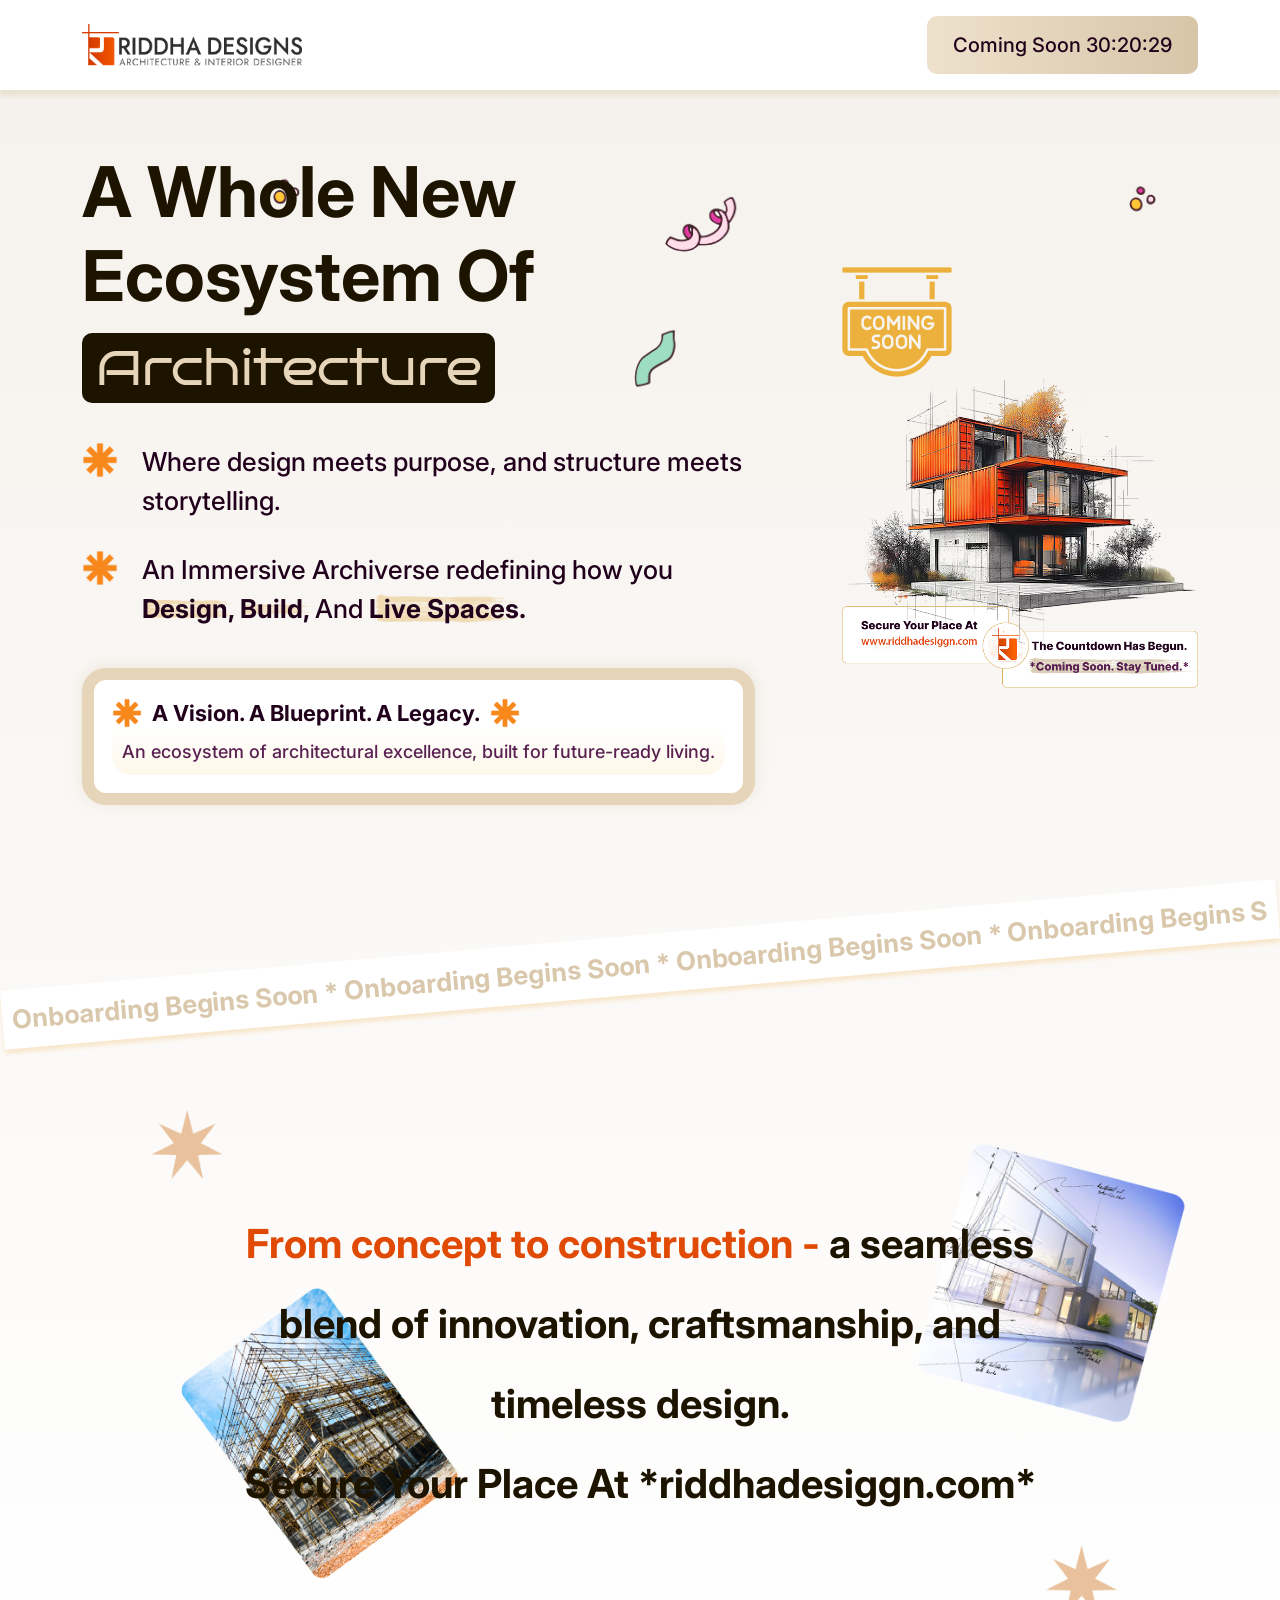
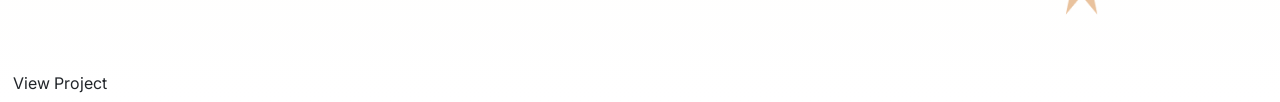
<file: index.html>
<!DOCTYPE html>
<html lang="en">

<head>
  <meta charset="UTF-8">
  <meta name="viewport" content="width=device-width, initial-scale=1.0">
  <title>riddha desiggn - modern architecture coming soon</title>
  <meta name="description"
    content="Discover Riddha Desiggn, a cutting-edge architecture ecosystem where design meets purpose. Explore our immersive archiverse, redefining how you design, build, and live spaces.">
  <meta name="keywords"
    content="Riddha Desiggn, architecture ecosystem, immersive archiverse, modern architecture, design innovation, building design, living spaces, architectural excellence">
  <link rel="icon" href="assets/images/fav.png" type="image/png">
  <link rel="stylesheet" href="assets/css/bootstrap.min.css">
  <link rel="stylesheet" href="assets/css/owl.carousel.min.css">
  <link rel="stylesheet" href="assets/css/owl.theme.default.min.css">
  <link rel="stylesheet" href="assets/css/style.css">
  <link
    href="https://fonts.googleapis.com/css2?family=Bruno+Ace&family=Inter:ital,opsz,wght@0,14..32,100..900;1,14..32,100..900&display=swap"
    rel="stylesheet">
</head>

<body>
  <header class="header">
    <nav class="navbar navbar-light bg-white">
      <div class="container">
        <span class="navbar-brand mb-0 d-block">
          <img src="assets/images/logo.png" alt="#" class="img-fluid">
        </span>
        <div class="countdown-number">
          Coming Soon <span id="CountDown">30:20:30</span>
        </div>
      </div>
    </nav>
  </header>

  <section class="first-section">
    <div class="container">
      <div class="row align-items-center justify-content-between">
        <div class="col-md-8">
          <h1 class="heading">A Whole New <br> Ecosystem Of <span>Architecture</span></h1>
          <ul class="main-listing">
            <li>Where design meets purpose, and structure meets storytelling.</li>
            <li>An Immersive Archiverse redefining how you <span class="listing-span-1"> Design, </span><span
                class="listing-span-2"> Build, </span> And <span class="listing-span-3">Live Spaces.</span></li>
          </ul>
          <div class="main-hero-card">
            <h2>A Vision. A Blueprint. A Legacy. </h2>
            <p>An ecosystem of architectural excellence, built for future-ready living.</p>
          </div>
        </div>
        <div class="col-md-4">
          <div class="hero-right">
            <span class="coming-soon-badge">
              <img src="assets/images/coming-soon-badge.png" alt="#" class="img-fluid">
            </span>
            <img src="assets/images/image 1.png" alt="#" class="img-fluid">
          </div>
        </div>
      </div>
    </div>
  </section>

  <section>
    <div class="unlimited-slide-text">
      <div class="slide-text-animation">
        <div class="animated-text-sapn1">
          <span> Onboarding Begins Soon * </span> <span> Onboarding Begins Soon * </span> <span> Onboarding Begins Soon
            *
          </span> <span> Onboarding Begins Soon * </span> <span> Onboarding Begins Soon * </span> <span> Onboarding
            Begins
            Soon * </span> <span> Onboarding Begins Soon * </span>
        </div>
        <div class="animated-text-sapn2">
          <span> Onboarding Begins Soon * </span> <span> Onboarding Begins Soon * </span> <span> Onboarding Begins Soon
            *
          </span> <span> Onboarding Begins Soon * </span> <span> Onboarding Begins Soon * </span> <span> Onboarding
            Begins
            Soon * </span> <span> Onboarding Begins Soon * </span>
        </div>
      </div>
    </div>
  </section>

  <section>
    <div class="bottom-section">
      <div class="container">
        <h2 class="secondary-heading text-center"><span>From concept to construction - </span> a seamless blend of innovation, craftsmanship, and timeless design. <br> Secure Your Place At
*riddhadesiggn.com*
        </h2>
      </div>
    </div>
  </section>

  <a href="/project-folder/project01.html" class="btn">View Project</a>


  <!-- jquery link -->
  <script src="https://code.jquery.com/jquery-3.5.1.min.js"></script>
  <script src="assets/js/bootstrap.bundle.min.js"></script>
  <script src="assets/js/owl.carousel.js"></script>
  <script src="assets/js/script.js"></script>
  <script>
    function parseTimeString(timeStr) {
      const parts = timeStr.split(":").map(Number);
      return parts[0] * 3600 + parts[1] * 60 + parts[2];
    }
    function formatTime(seconds) {
      const h = String(Math.floor(seconds / 3600)).padStart(2, '0');
      const m = String(Math.floor((seconds % 3600) / 60)).padStart(2, '0');
      const s = String(seconds % 60).padStart(2, '0');
      return `${h}:${m}:${s}`;
    }
    const countdownElement = document.getElementById("CountDown");
    let totalSeconds = parseTimeString(countdownElement.textContent);
    const timer = setInterval(() => {
      if (totalSeconds <= 0) {
        clearInterval(timer);
        countdownElement.textContent = "00:00:00";
        return;
      }
      totalSeconds--;
      countdownElement.textContent = formatTime(totalSeconds);
    }, 1000);
  </script>

</body>


</html>
</file>
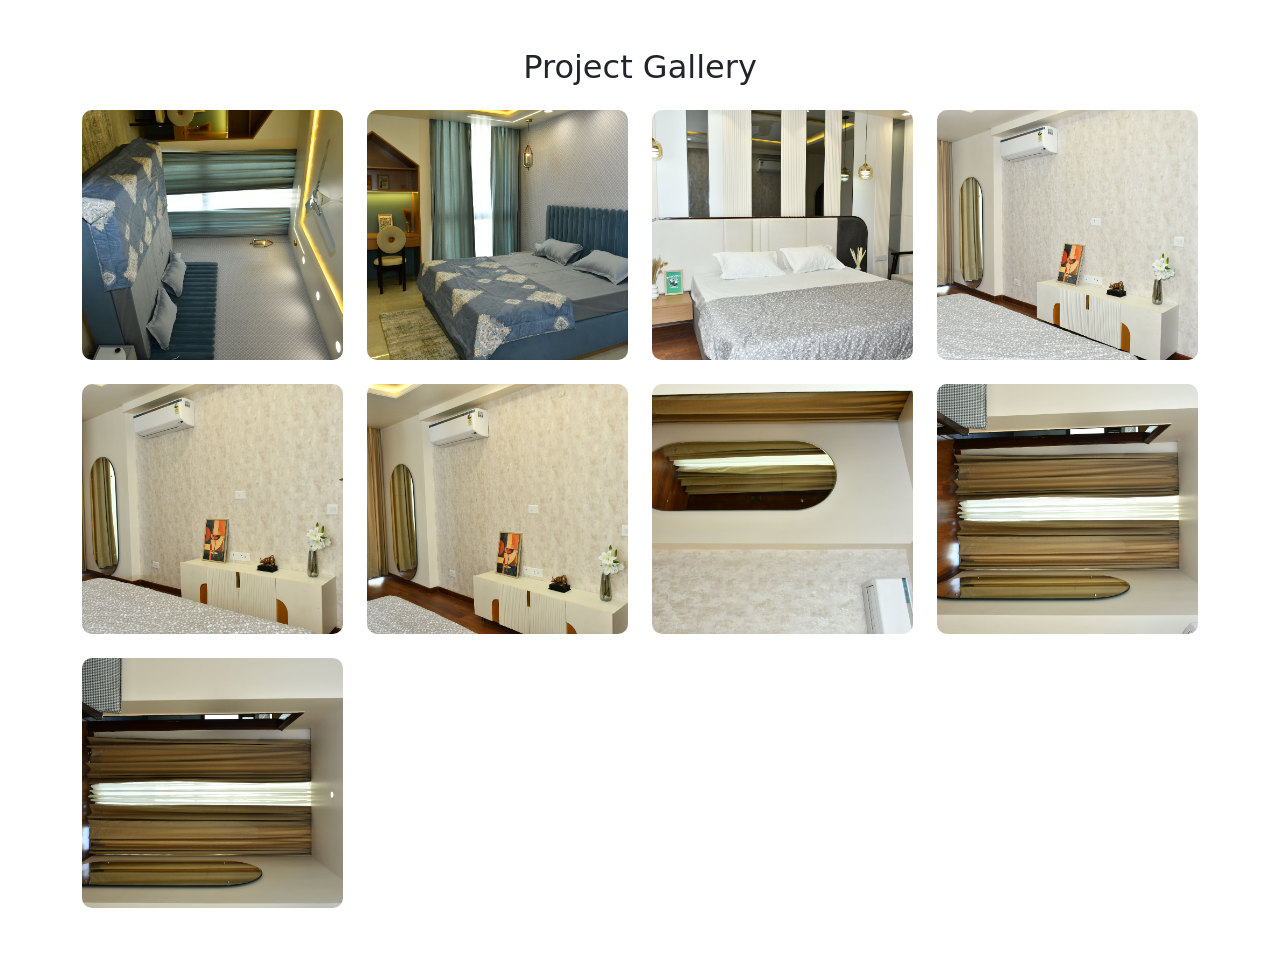
<file: project-folder/project01.html>
<!DOCTYPE html>
<html lang="en">
<head>
<meta charset="UTF-8">
<meta name="viewport" content="width=device-width, initial-scale=1">
<title>Project Gallery</title>

<link href="https://cdn.jsdelivr.net/npm/bootstrap@5.3.2/dist/css/bootstrap.min.css" rel="stylesheet">
<link href="https://cdn.jsdelivr.net/npm/swiper@11/swiper-bundle.min.css" rel="stylesheet">

<style>
.gallery img {
  width: 100%;
  height: 250px;
  object-fit: cover;
  cursor: pointer;
  border-radius: 10px;
  transition: 0.3s;
}
.gallery img:hover {
  transform: scale(1.05);
}

.swiper {
  width: 100%;
  height: 80vh;
}

.swiper-slide {
  display: flex;
  justify-content: center;
  align-items: center;
}

.swiper-slide img {
  width: 100%;
  height: 100%;
  object-fit: contain;
}
</style>
</head>
<body>

<div class="container py-5">
  <h2 class="text-center mb-4">Project Gallery</h2>
  <div class="row gallery" id="gallery"></div>
</div>

<!-- Modal -->
<div class="modal fade" id="imageModal" tabindex="-1">
  <div class="modal-dialog modal-xl modal-dialog-centered">
    <div class="modal-content bg-dark position-relative">

      <!-- CLOSE BUTTON -->
      <button type="button" class="btn-close btn-close-white position-absolute top-0 end-0 m-3"
        data-bs-dismiss="modal"></button>

      <div class="modal-body p-0">

        <div class="swiper mySwiper">
          <div class="swiper-wrapper" id="swiperWrapper"></div>

          <div class="swiper-button-next text-white"></div>
          <div class="swiper-button-prev text-white"></div>
          <div class="swiper-pagination"></div>
        </div>

      </div>
    </div>
  </div>
</div>

<script src="https://cdn.jsdelivr.net/npm/bootstrap@5.3.2/dist/js/bootstrap.bundle.min.js"></script>
<script src="https://cdn.jsdelivr.net/npm/swiper@11/swiper-bundle.min.js"></script>

<script>
let swiper;

fetch('images.json')
.then(res => res.json())
.then(data => {

  let gallery = document.getElementById('gallery');
  let swiperWrapper = document.getElementById('swiperWrapper');

  data.forEach((img, index) => {

    gallery.innerHTML += `
      <div class="col-lg-3 col-md-4 col-6 mb-4">
        <img src="${img}" onclick="openModal(${index})">
      </div>
    `;

    swiperWrapper.innerHTML += `
      <div class="swiper-slide">
        <div class="swiper-zoom-container">
          <img src="${img}">
        </div>
      </div>
    `;
  });

  swiper = new Swiper(".mySwiper", {
    loop: true,
    navigation: {
      nextEl: ".swiper-button-next",
      prevEl: ".swiper-button-prev",
    },
    pagination: {
      el: ".swiper-pagination",
      clickable: true,
    },
    zoom: {
      maxRatio: 3,
      minRatio: 1
    }
  });

});

function openModal(index) {
  let modal = new bootstrap.Modal(document.getElementById('imageModal'));
  modal.show();

  setTimeout(() => {
    swiper.slideToLoop(index);
  }, 300);
}
</script>

</body>
</html>
</file>
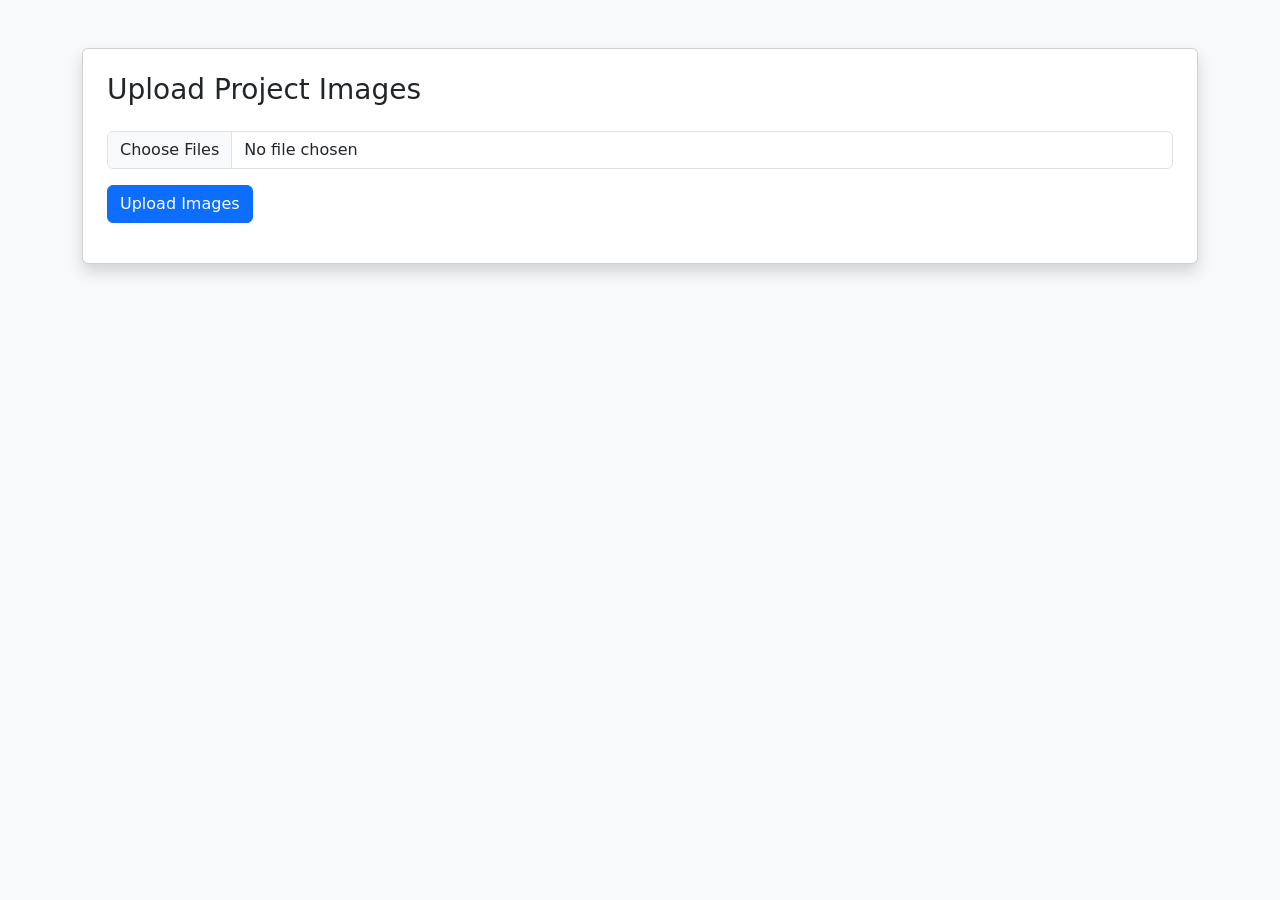
<file: project-folder/upload01.html>
<!DOCTYPE html>
<html lang="en">
<head>
<meta charset="UTF-8">
<meta name="viewport" content="width=device-width, initial-scale=1">
<title>Upload Project Images</title>
<link href="https://cdn.jsdelivr.net/npm/bootstrap@5.3.2/dist/css/bootstrap.min.css" rel="stylesheet">
</head>
<body class="bg-light">

<div class="container py-5">
  <div class="card shadow p-4">
    <h3 class="mb-4">Upload Project Images</h3>

    <form id="uploadForm" enctype="multipart/form-data">
      <input type="file" name="images[]" multiple class="form-control mb-3" required>
      <button type="submit" class="btn btn-primary">Upload Images</button>
    </form>

    <div id="message" class="mt-3"></div>
  </div>
</div>

<script>
document.getElementById('uploadForm').addEventListener('submit', function(e) {
  e.preventDefault();

  let formData = new FormData(this);

  fetch('save.php', {
    method: 'POST',
    body: formData
  })
  .then(res => res.text())
  .then(data => {
    document.getElementById('message').innerHTML = 
      '<div class="alert alert-success">'+data+'</div>';
    this.reset();
  })
  .catch(err => {
    document.getElementById('message').innerHTML = 
      '<div class="alert alert-danger">Upload Failed</div>';
  });
});
</script>

</body>
</html>
</file>
<file: assets/css/style.css>
body {
    background: linear-gradient(180deg, #F5F1EC 0%, #FFFFFF 100%);
    font-family: "Inter", sans-serif;
    overflow-x: hidden;
    box-sizing: border-box;
}

.header .navbar {
    padding: 16px 0;
    box-shadow: 0px 6px 5px 0px #BFB47E40;
}

.header .navbar .navbar-brand {
    max-width: 220px;
}

.countdown-number {
    font-size: 20px;
    font-weight: 500;
    color: #20001B;
    background: linear-gradient(90deg, #EEE1CC 0%, #D7C5A8 100%);
    padding: 14px 26px;
    border-radius: 10px;
}

.first-section {
    background-image: url(../images/bg-icons.png);
    background-position: center;
    background-size: cover;
    background-repeat: no-repeat;
    position: relative;
    padding: 60px 0;
}

.bottom-section {
    background-image: url(../images/bg-2.png);
    background-position: center;
    background-size: cover;
    background-repeat: no-repeat;
    padding: 140px 0;
}

.heading span {
    font-family: "Bruno Ace", sans-serif;
}

.secondary-heading {
    font-weight: 700;
    font-size: 40px;
    line-height: 200%;
    max-width: 800px;
    margin: 0 auto;
    color: #1D1400;
}

.secondary-heading span {
    color: #e14a04;
}

.unlimited-slide-text {
    width: 100%;
    overflow: hidden;
    max-width: 100%;
    transform: rotate(-5deg);
    padding: 10px;
    box-shadow: 0px 4px 4px 0px #F8E6CA;
    margin: 70px 0;
    background-color: #fff;
}

.unlimited-slide-text .slide-text-animation {
    overflow-x: auto;
    display: flex;
    align-items: center;
    gap: 10px;
    text-wrap: nowrap;
    scrollbar-width: none;
    color: #D9C8AC;
    font-size: 26px;
    font-weight: 700;
}

.animated-text-sapn1 {
    animation: slideText 15s linear infinite;
}

.animated-text-sapn2 {
    animation: slideText 15s linear infinite;
    animation-delay: -15s;
}


@keyframes slideText {
    0% {
        transform: translateX(0%);
    }

    100% {
        transform: translateX(-100%);
    }
}

.heading {
    color: #1D1400;
    font-size: 70px;
    font-weight: 700;
    margin-bottom: 40px;
}

.heading span {
    color: #E6D5B8;
    background: #1D1400;
    border-radius: 10px;
    font-size: 48px;
    font-weight: 400;
    padding: 6px 14px;
}

.main-hero-card {
    box-shadow: 0px -1px 14px 0px #E0D6C48F;
    background: #FFFFFF;
    border: 12px solid #E6D5B8;
    border-radius: 24px;
    width: fit-content;
    padding: 18px;
    text-align: center;
}

.main-hero-card h2 {
    font-size: 22px;
    font-weight: 700;
    color: #20001B;
    margin-bottom: 0;
    position: relative;
    display: flex;
    align-items: center;
    gap: 10px;
}

.main-hero-card h2::before,
.main-hero-card h2::after {
    position: relative;
    content: "";
    display: inline-block;
    width: 30px;
    height: 30px;
    background-image: url(../images/list\ icon.png);
    background-size: contain;
    background-position: center;
    background-repeat: no-repeat;
}

.main-hero-card p {
    font-size: 18px;
    font-weight: 500;
    color: #592051;
    background: linear-gradient(180deg, #FFFFFF 0%, #FEF7E9 100%);
    border-radius: 0 0 20px 20px;
    margin: 0;
    padding: 10px;
}

.main-listing {
    list-style: none;
    padding: 0;
    margin-bottom: 40px;
    display: flex;
    flex-direction: column;
    gap: 30px;
}

.main-listing li {
    position: relative;
    color: #20001B;
    font-size: 26px;
    font-weight: 500;
    padding-left: 60px;
}

.main-listing li::before {
    position: absolute;
    left: 0;
    top: 0;
    content: "";
    width: 36px;
    height: 36px;
    background: url(../images/list\ icon.png) no-repeat center;
    background-size: contain;
    background-position: center;
    background-repeat: no-repeat;
}

.main-listing li span {
    font-weight: 700;
    text-wrap: nowrap;
    background-position: center;
    background-size: contain;
    background-repeat: no-repeat;
}

.main-listing li .listing-span-1 {
    background-image: url(../images/Frame\ 1.png);
}

.main-listing li .listing-span-2 {
    background-image: url(../images/Frame\ 2.png);
}

.main-listing li .listing-span-3 {
    background-image: url(../images/Frame\ 3.png);
}

.coming-soon-badge {
    display: inline-block;
    animation: pulseFloat 2s infinite ease-in-out;
}

@keyframes pulseFloat {
    0% {
        transform: scale(1) translateY(0);
        opacity: 1;
    }

    50% {
        transform: scale(1.05) translateY(-5px);
        opacity: 0.9;
    }

    100% {
        transform: scale(1) translateY(0);
        opacity: 1;
    }
}

@media (max-width: 1200px) {
    .heading {
        font-size: 56px;
    }
}


@media (max-width: 992px) {
    .heading {
        font-size: 48px;
        text-align: center;
    }

    .heading span {
        font-size: 32px;
        display: inline-block;
        margin-top: 10px;
    }

    .secondary-heading {
        font-size: 32px;
        line-height: 150%;
        padding: 0 15px;
        text-align: center;
    }

    .main-listing li {
        font-size: 20px;
        padding-left: 50px;
    }

    .main-hero-card {
        margin: 20px auto;
        width: 100%;
    }

    .main-hero-card h2 {
        font-size: 18px;
        text-align: center;
        flex-direction: column;
    }

    .main-hero-card h2::before,
    .main-hero-card h2::after {
        width: 24px;
        height: 24px;
    }

    .main-hero-card p {
        font-size: 16px;
        text-align: center;
    }

    .hero-right {
        text-align: center;
        margin-top: 30px;
    }

    .countdown-number {
        font-size: 16px;
        padding: 10px 20px;
        margin-top: 10px;
    }

    .unlimited-slide-text {
        margin: 40px 0;
    }

    .unlimited-slide-text .slide-text-animation {
        font-size: 18px;
    }
}

@media (max-width: 576px) {
    .heading {
        font-size: 36px;
    }

    .heading span {
        font-size: 24px;
    }

    .main-listing li {
        font-size: 18px;
        padding-left: 40px;
    }

    .main-listing li::before {
        width: 24px;
        height: 24px;
    }

    .slide-text-animation {
        font-size: 20px;
    }

    .navbar .container {
        flex-direction: column;
        align-items: center;
        justify-content: center;
    }

    .bottom-section {
        padding: 40px 0;
    }

    .unlimited-slide-text {
        margin: 0 0 20px;
    }

    .unlimited-slide-text .slide-text-animation {
        font-size: 14px;
    }

    .secondary-heading {
        font-size: 20px;
    }
}
</file>
